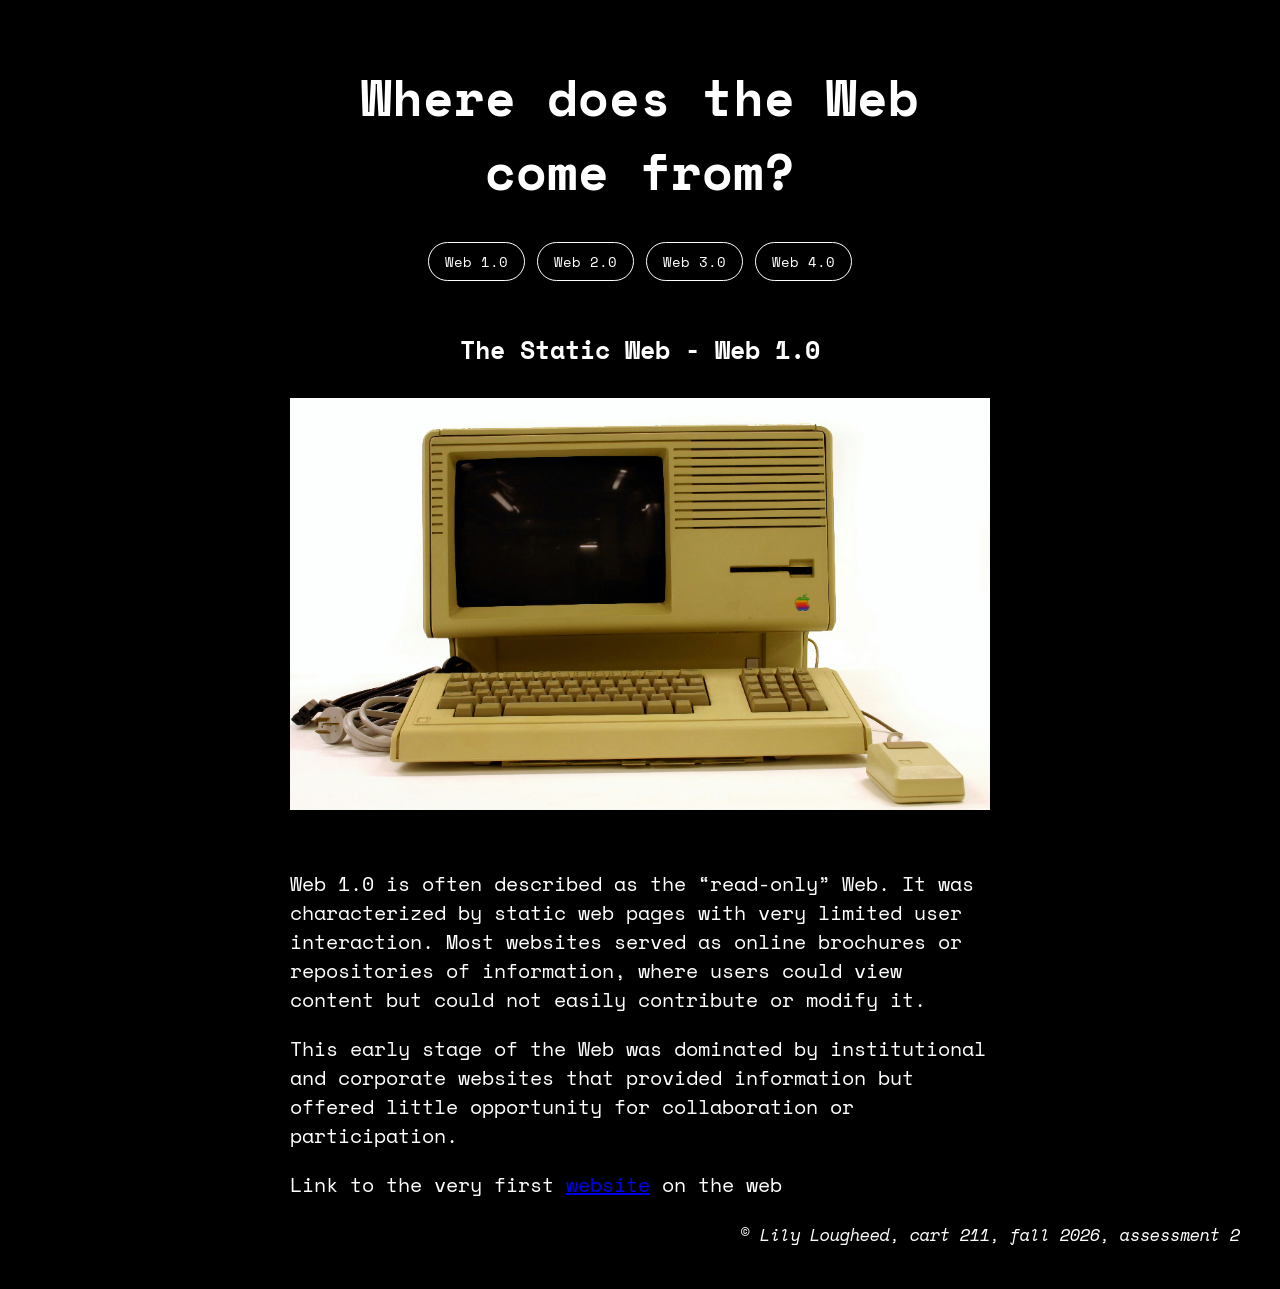
<file: web1.html>
<!DOCTYPE html>
<html lang="eng">
<head>
    <!--Import Google Fonts-->
    <link rel="preconnect" href="https://fonts.googleapis.com">
    <link rel="preconnect" href="https://fonts.gstatic.com" crossorigin>
    <link href="https://fonts.googleapis.com/css2?family=DM+Sans:wght@400;500;600;700&display=swap" rel="stylesheet">
    <link href="https://fonts.googleapis.com/css2?family=Badeen+Display&family=Dancing+Script:wght@400..700&family=Jacquard+24&display=swap" rel="stylesheet">
    <link href="https://fonts.googleapis.com/css2?family=Badeen+Display&family=Dancing+Script:wght@400..700&family=Jacquard+24&family=Space+Mono:ital,wght@0,400;0,700;1,400;1,700&display=swap" rel="stylesheet">


    <meta charset='utf-8'>
    <meta name='viewport' content='width=device-width, initial-scale=1'>
    <title>Origins of the Web</title>

    <link rel="stylesheet" href="style.css">

</head>

    <body class="web1-page">

        <header>
            <h1>Where does the Web come from?</h1>

            <nav>
            <a href="web1.html">
                Web 1.0
            </a>

            <a href="web2.html">
                Web 2.0
            </a>

            <a href="web3.html">
                Web 3.0
            </a>

            <a href="web4.html">
                Web 4.0
            </a>
            </nav>


            <h2>The Static Web - Web 1.0</h2>
            <img src="apple-lisa.jpg" style="width: 700px;">
            
        </header>

        <main>
            <p>
                Web 1.0 is often described as the “read-only” Web. It was characterized by static web pages with very limited user interaction. Most websites served as online brochures or repositories of information, where users could view content but could not easily contribute or modify it.
            </p>    
            
            <p> 
                This early stage of the Web was dominated by institutional and corporate websites that provided information but offered little opportunity for collaboration or participation.
            </p>

            <p>Link to the very first <a href="https://info.cern.ch/" target="_blank">website</a> on the web</p>

        </main>

        <footer>
            <small>© Lily Lougheed, cart 211, fall 2026, assessment 2</small>
        </footer>
    
    </body>
</html>
</file>
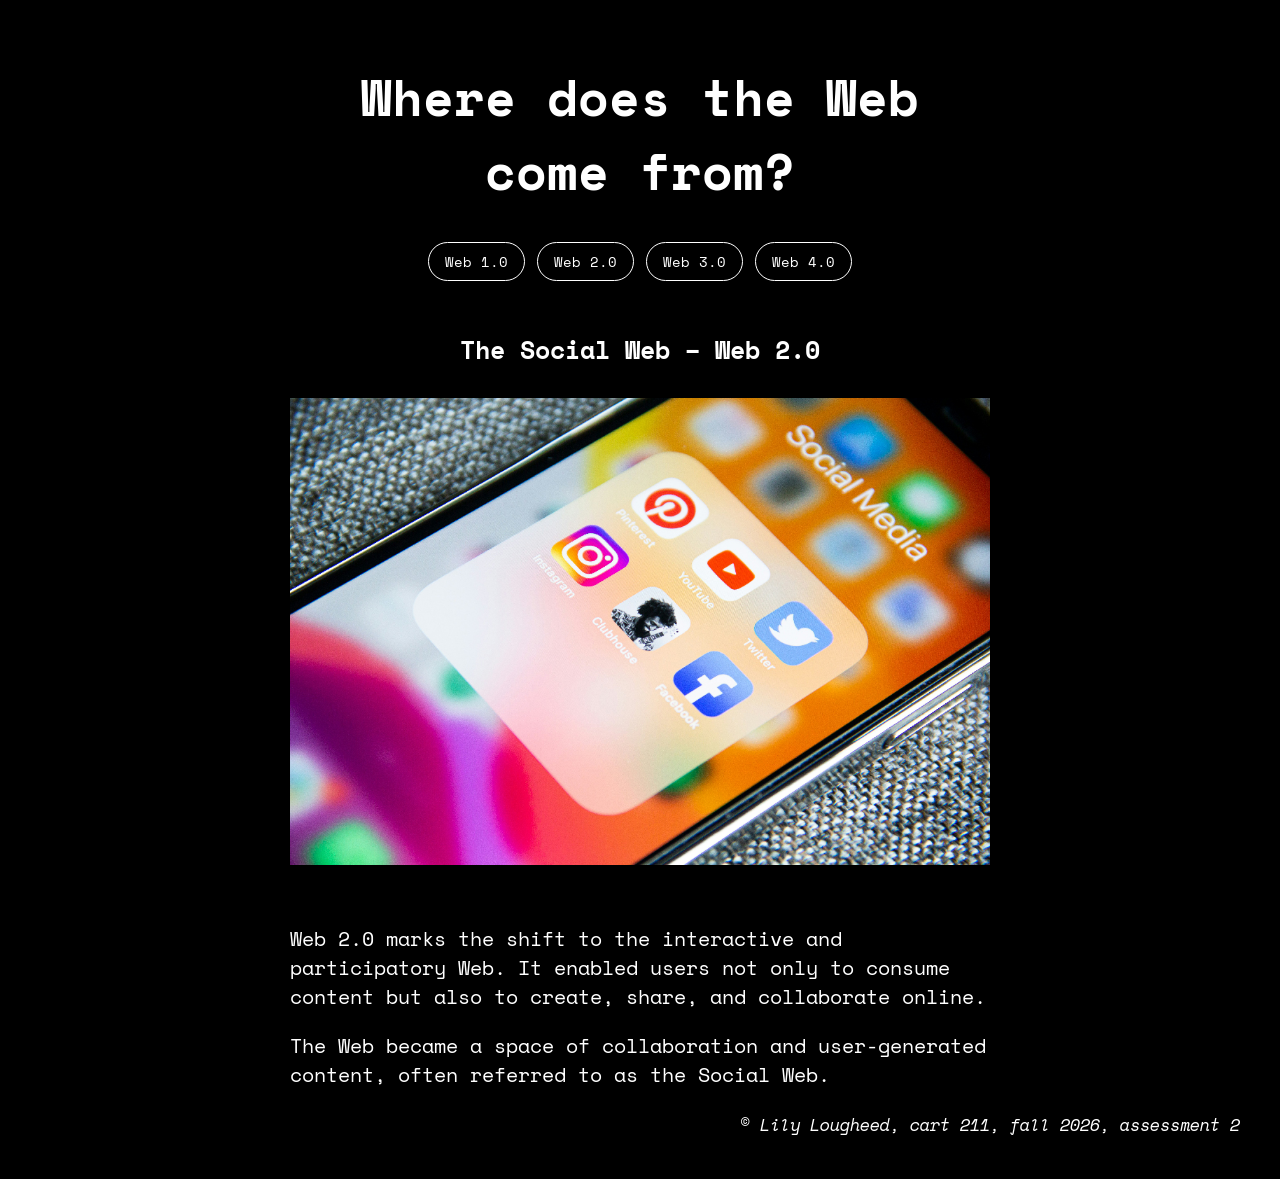
<file: web2.html>
<!DOCTYPE html>
<html lang="eng">
<head>
<!--Import Google Fonts-->
    <link rel="preconnect" href="https://fonts.googleapis.com">
    <link rel="preconnect" href="https://fonts.gstatic.com" crossorigin>
    <link href="https://fonts.googleapis.com/css2?family=DM+Sans:wght@400;500;600;700&display=swap" rel="stylesheet">
    <link href="https://fonts.googleapis.com/css2?family=Badeen+Display&family=Dancing+Script:wght@400..700&family=Jacquard+24&display=swap" rel="stylesheet">
    <link href="https://fonts.googleapis.com/css2?family=Badeen+Display&family=Dancing+Script:wght@400..700&family=Jacquard+24&family=Space+Mono:ital,wght@0,400;0,700;1,400;1,700&display=swap" rel="stylesheet">


    <meta charset='utf-8'>
    <meta name='viewport' content='width=device-width, initial-scale=1'>
    <title>Origins of the Web</title>
    <link rel="stylesheet" href="style.css">
</head>
    <body class="web2-page">
    

        <header>
            <h1>Where does the Web come from?</h1>

            <nav>
            <a href="web1.html">
                Web 1.0
            </a>

            <a href="web2.html">
                Web 2.0
            </a>

            <a href="web3.html">
                Web 3.0
            </a>

            <a href="web4.html">
                Web 4.0
            </a>
            </nav>



            <h2>The Social Web – Web 2.0</h2>
            <img src="social_media.jpg" style="width: 700px;">
        </header>

        <main>
            <p>
               Web 2.0 marks the shift to the interactive and participatory Web. It enabled users not only to consume content but also to create, share, and collaborate online.
            </p>
            </p>
                The Web became a space of collaboration and user-generated content, often referred to as the Social Web.
            </p>

        </main>

        <footer>
            <small>© Lily Lougheed, cart 211, fall 2026, assessment 2</small>
        </footer>
    
    </body>
</html>
</file>
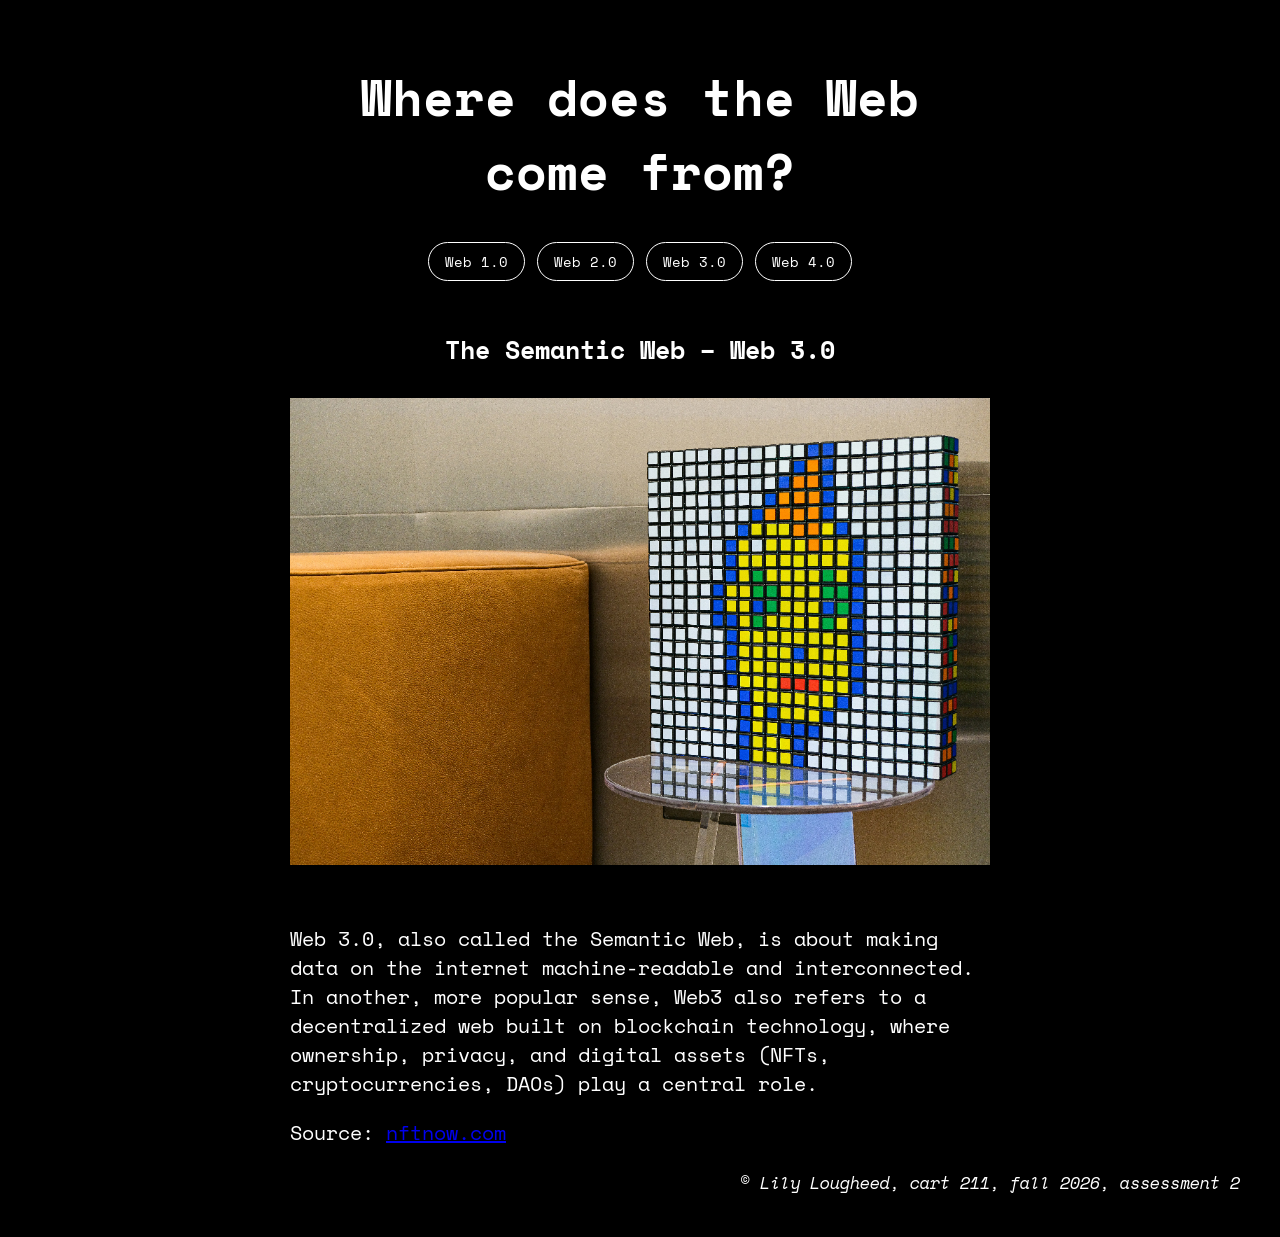
<file: web3.html>
<!DOCTYPE html>
<html lang="eng">
<head>
    <!--Import Google Fonts-->
    <link rel="preconnect" href="https://fonts.googleapis.com">
    <link rel="preconnect" href="https://fonts.gstatic.com" crossorigin>
    <link href="https://fonts.googleapis.com/css2?family=DM+Sans:wght@400;500;600;700&display=swap" rel="stylesheet">
    <link href="https://fonts.googleapis.com/css2?family=Badeen+Display&family=Dancing+Script:wght@400..700&family=Jacquard+24&display=swap" rel="stylesheet">
    <link href="https://fonts.googleapis.com/css2?family=Badeen+Display&family=Dancing+Script:wght@400..700&family=Jacquard+24&family=Space+Mono:ital,wght@0,400;0,700;1,400;1,700&display=swap" rel="stylesheet">


    <meta charset='utf-8'>
    <meta name='viewport' content='width=device-width, initial-scale=1'>
    <title>Origins of the Web</title>
    <link rel="stylesheet" href="style.css">
</head>
    <body>

        

        <header>
            <h1>Where does the Web come from?</h1>

            <nav>
            <a href="web1.html">
                Web 1.0
            </a>

            <a href="web2.html">
                Web 2.0
            </a>

            <a href="web3.html">
                Web 3.0
            </a>

            <a href="web4.html">
                Web 4.0
            </a>
        </nav>


            <h2>The Semantic Web – Web 3.0</h2>
            <img src="cryptopunk.jpg" style="width: 700px;">
        </header>

        <main>
            <p>
                Web 3.0, also called the Semantic Web, is about making data on the internet machine-readable and interconnected. 
                In another, more popular sense, Web3 also refers to a decentralized web built on blockchain technology, where ownership, privacy, and digital assets (NFTs, cryptocurrencies, DAOs) play a central role.
            </p>

            </p>Source: <a href="https://nftnow.com" target="_blank">nftnow.com</a></p>

            
        </main>

        <footer>
            <small>© Lily Lougheed, cart 211, fall 2026, assessment 2</small>
        </footer>
    
    </body>
</html>
</file>
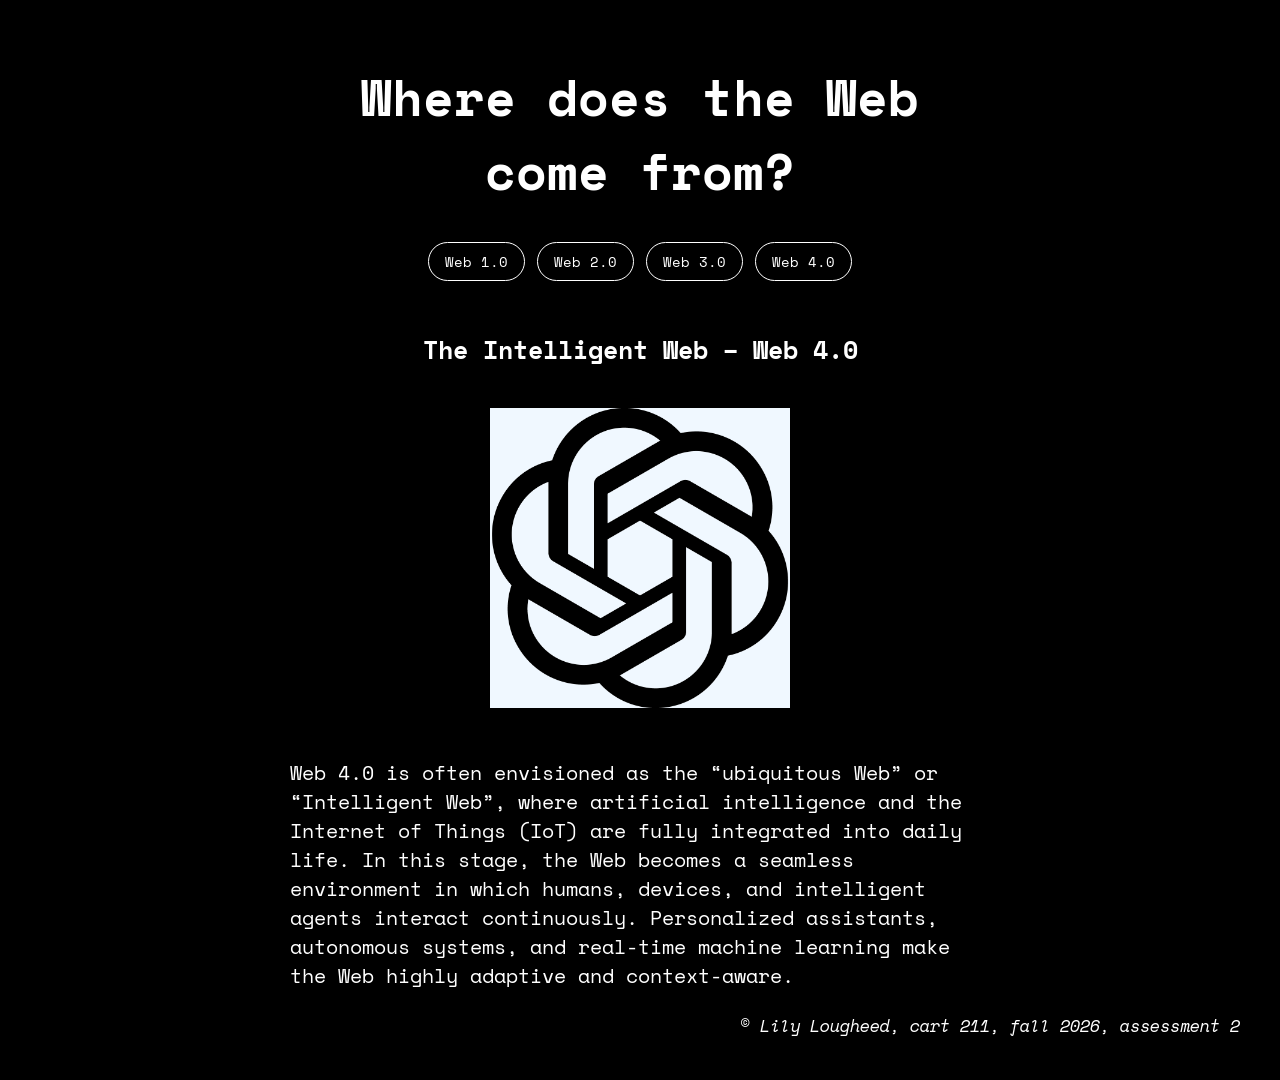
<file: web4.html>
<!DOCTYPE html>
<html lang="eng">
<head>
    <!--Import Google Fonts-->
    <link rel="preconnect" href="https://fonts.googleapis.com">
    <link rel="preconnect" href="https://fonts.gstatic.com" crossorigin>
    <link href="https://fonts.googleapis.com/css2?family=DM+Sans:wght@400;500;600;700&display=swap" rel="stylesheet">
    <link href="https://fonts.googleapis.com/css2?family=Badeen+Display&family=Dancing+Script:wght@400..700&family=Jacquard+24&display=swap" rel="stylesheet">
    <link href="https://fonts.googleapis.com/css2?family=Badeen+Display&family=Dancing+Script:wght@400..700&family=Jacquard+24&family=Space+Mono:ital,wght@0,400;0,700;1,400;1,700&display=swap" rel="stylesheet">

    <meta charset='utf-8'>
    <meta name='viewport' content='width=device-width, initial-scale=1'>
    <title>Origins of the Web</title>
    <link rel="stylesheet" href="style.css">
</head>
    <body>


        <header>
            <h1>Where does the Web come from?</h1>

            <nav>
            <a href="web1.html">
                Web 1.0
            </a>

            <a href="web2.html">
                Web 2.0
            </a>
            <a href="web3.html">
                Web 3.0
            </a>

            <a href="web4.html">
                Web 4.0
            </a>
        </nav>


            <h2>The Intelligent Web – Web 4.0</h2>
            <img src="ChatGPT-Logo.gif" alt="ChatGPT Logo" 
            style="width: 300px; display: block; margin: auto; margin-top: 40px; background-color: aliceblue;">
        </header>

        <main>
            <p>
                Web 4.0 is often envisioned as the “ubiquitous Web” or “Intelligent Web”, where artificial intelligence and the Internet of Things (IoT) are fully integrated into daily life.
                In this stage, the Web becomes a seamless environment in which humans, devices, and intelligent agents interact continuously. Personalized assistants, autonomous systems, and real-time machine learning make the Web highly adaptive and context-aware.

            </p>

        </main>

        <footer>
            <small>© Lily Lougheed, cart 211, fall 2026, assessment 2</small>
        </footer>
    
    </body>
</html>
</file>
<file: style.css>
body {
    font-family: 'Space Mono', Helvetica, sans-serif;
    background-color: black;
    margin: 40px;
    color: white;
    padding: 0;
}

/* Navigation buttons */


nav {
    position: static;
    width: 100%;
    margin: 25px auto 0;

    display: flex;
    justify-content: center;
    align-items: center;
    flex-wrap: wrap;
    gap: 15px;
}

/*

nav {
    position: static;
    float: none;
    width: auto;
    margin: 0;

    display: flex;
    justify-content: center;
    flex-wrap: wrap;
    gap: 15px;
}

*/


nav a {
    display: inline-block;
    padding: 12px 22px;
    border: 1px solid white;
    border-radius: 25px;

    color: white;
    text-decoration: none;
    font-weight: normal;

    transition: 0.3s;
}

nav a:hover {
    background-color: #87dfff;
    color: black;
    border-color: #87dfff;
}


header{
    width: 700px; margin: auto;
    text-align: center;
    font-size: 25px;
    margin-top: 60px;
    margin-bottom: 5px;
    color:white;
}

h2{
    margin-top: 50px;
    font-size: 25px;
}


header img{
    width: 700px;
    height: auto;
    margin-top: 10px;
}


main{
    width: 700px; 
    margin: auto;
    font-size: 20px;
    margin-top: 50px;
    
}

footer{
    margin-top: 20px;
    min-height: 30px;
    font-size: 20px;
    font-weight: lighter;
    text-align: right;
    font-style: italic;
    color:white;
}


/* INTRODUCTION PAGE */

body.intro-page {
    margin: 0;
    padding: 0;
    background-color: black;
    color: white;
    min-height: 100vh;
    font-family: 'Space Mono', monospace;
}

/* p5.js background */

#p5-background {
    position: fixed;
    inset: 0;
    z-index: 0;
}

/* Main content */

.intro-content {
    position: relative;
    z-index: 1;
    min-height: 100vh;

    display: flex;
    flex-direction: column;
    justify-content: center;
    align-items: center;

    text-align: center;
    box-sizing: border-box;
    padding: 30px;
}

.intro-content h1 {
    font-size: clamp(32px, 5vw, 70px);
    margin: 0 0 20px;
    max-width: 900px;
}

.intro-content p {
    font-size: 16px;
    margin-bottom: 40px;
}

/* Navigation buttons */

.intro-nav {
    position: static;
    float: none;
    width: auto;
    margin: 0;

    display: flex;
    justify-content: center;
    flex-wrap: wrap;
    gap: 15px;
    color:black;
}

.intro-nav a {
    display: inline-block;
    padding: 12px 22px;
    border: 1px solid white;
    border-radius: 25px;

    color: white;
    text-decoration: none;
    font-weight: normal;

    transition: 0.3s;
}

.intro-nav a:hover {
    background-color: #87dfff;
    color: black;
    border-color: #87dfff;
}

/* Footer */

.intro-footer {
    position: fixed;
    bottom: 15px;
    right: 20px;
    z-index: 1;
    font-size: 11px;
    color: white;
}

/* WEB PAGES NAVIGATION */

header nav {
    gap: 12px;
    margin-top: 20px;
}

header nav a {
    font-size: 14px;
    padding: 8px 16px;
    border: 1px solid white;
    border-radius: 25px;
}
</file>
